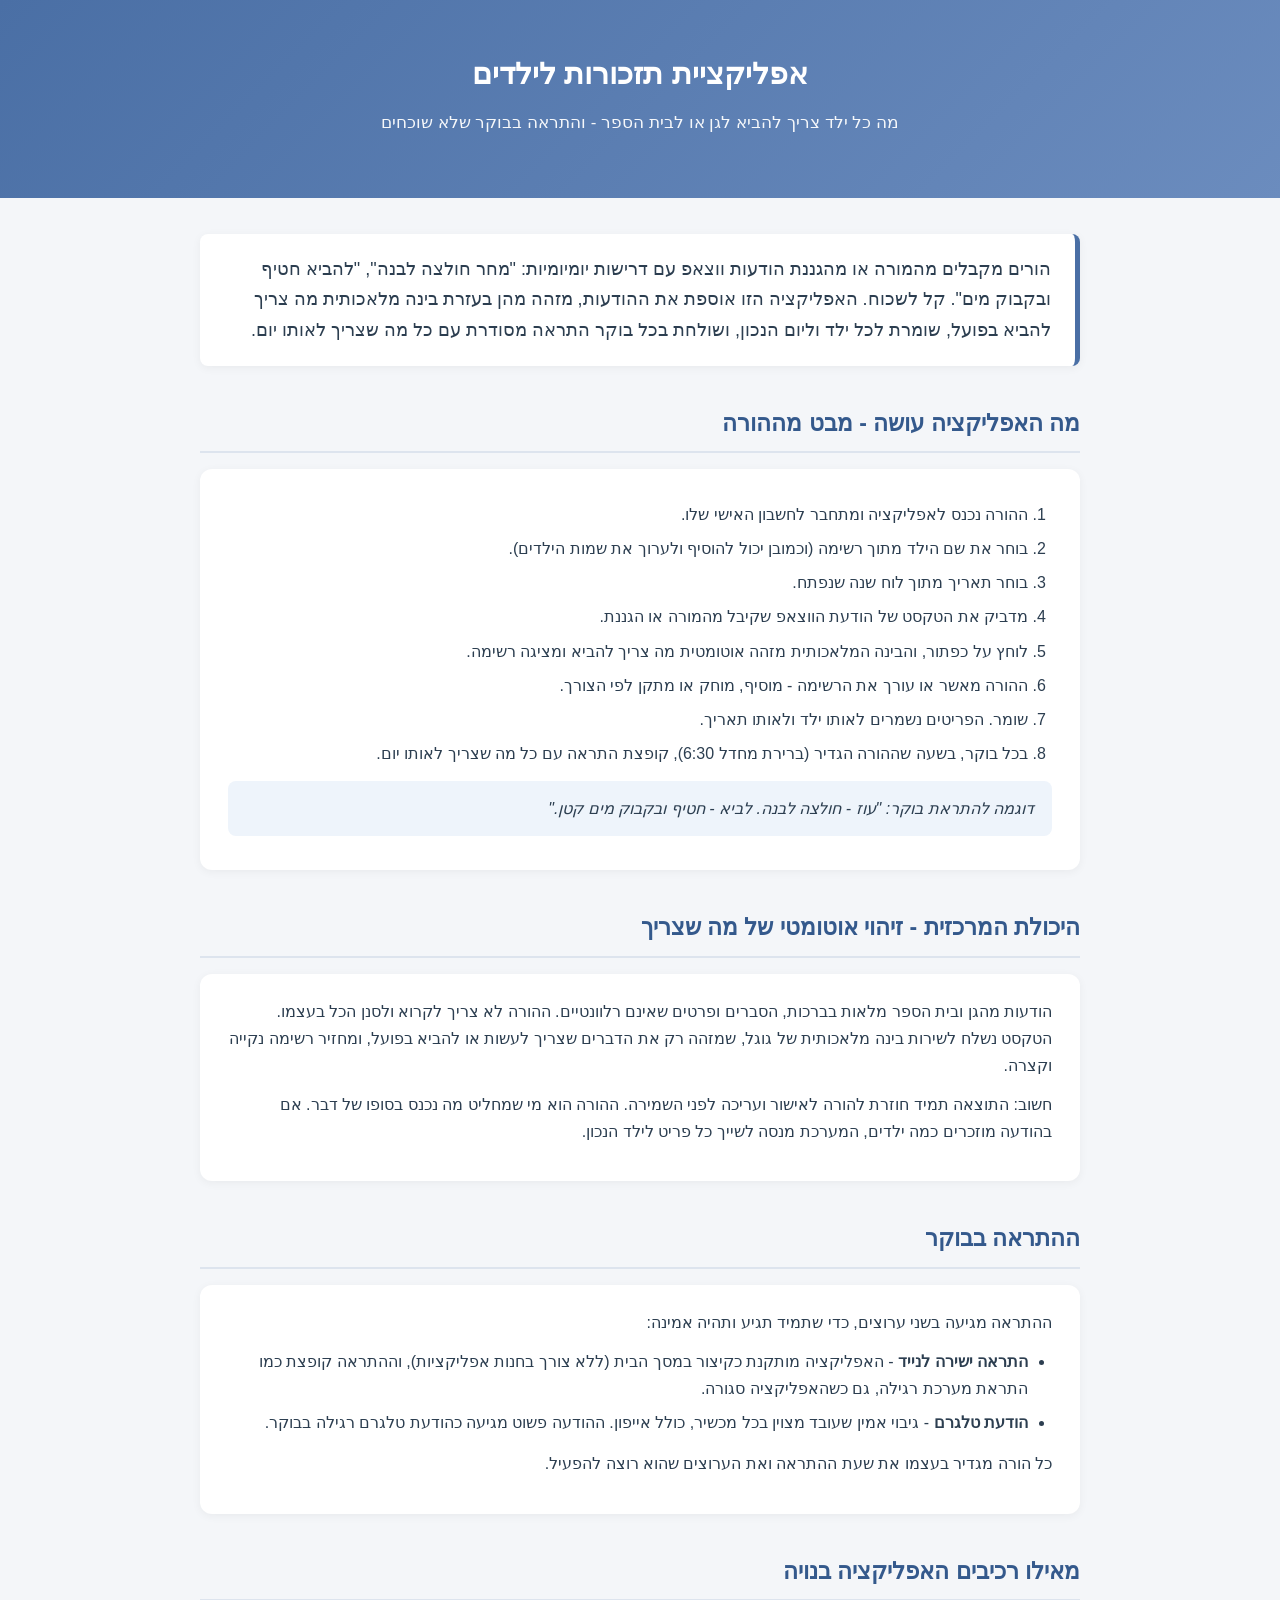
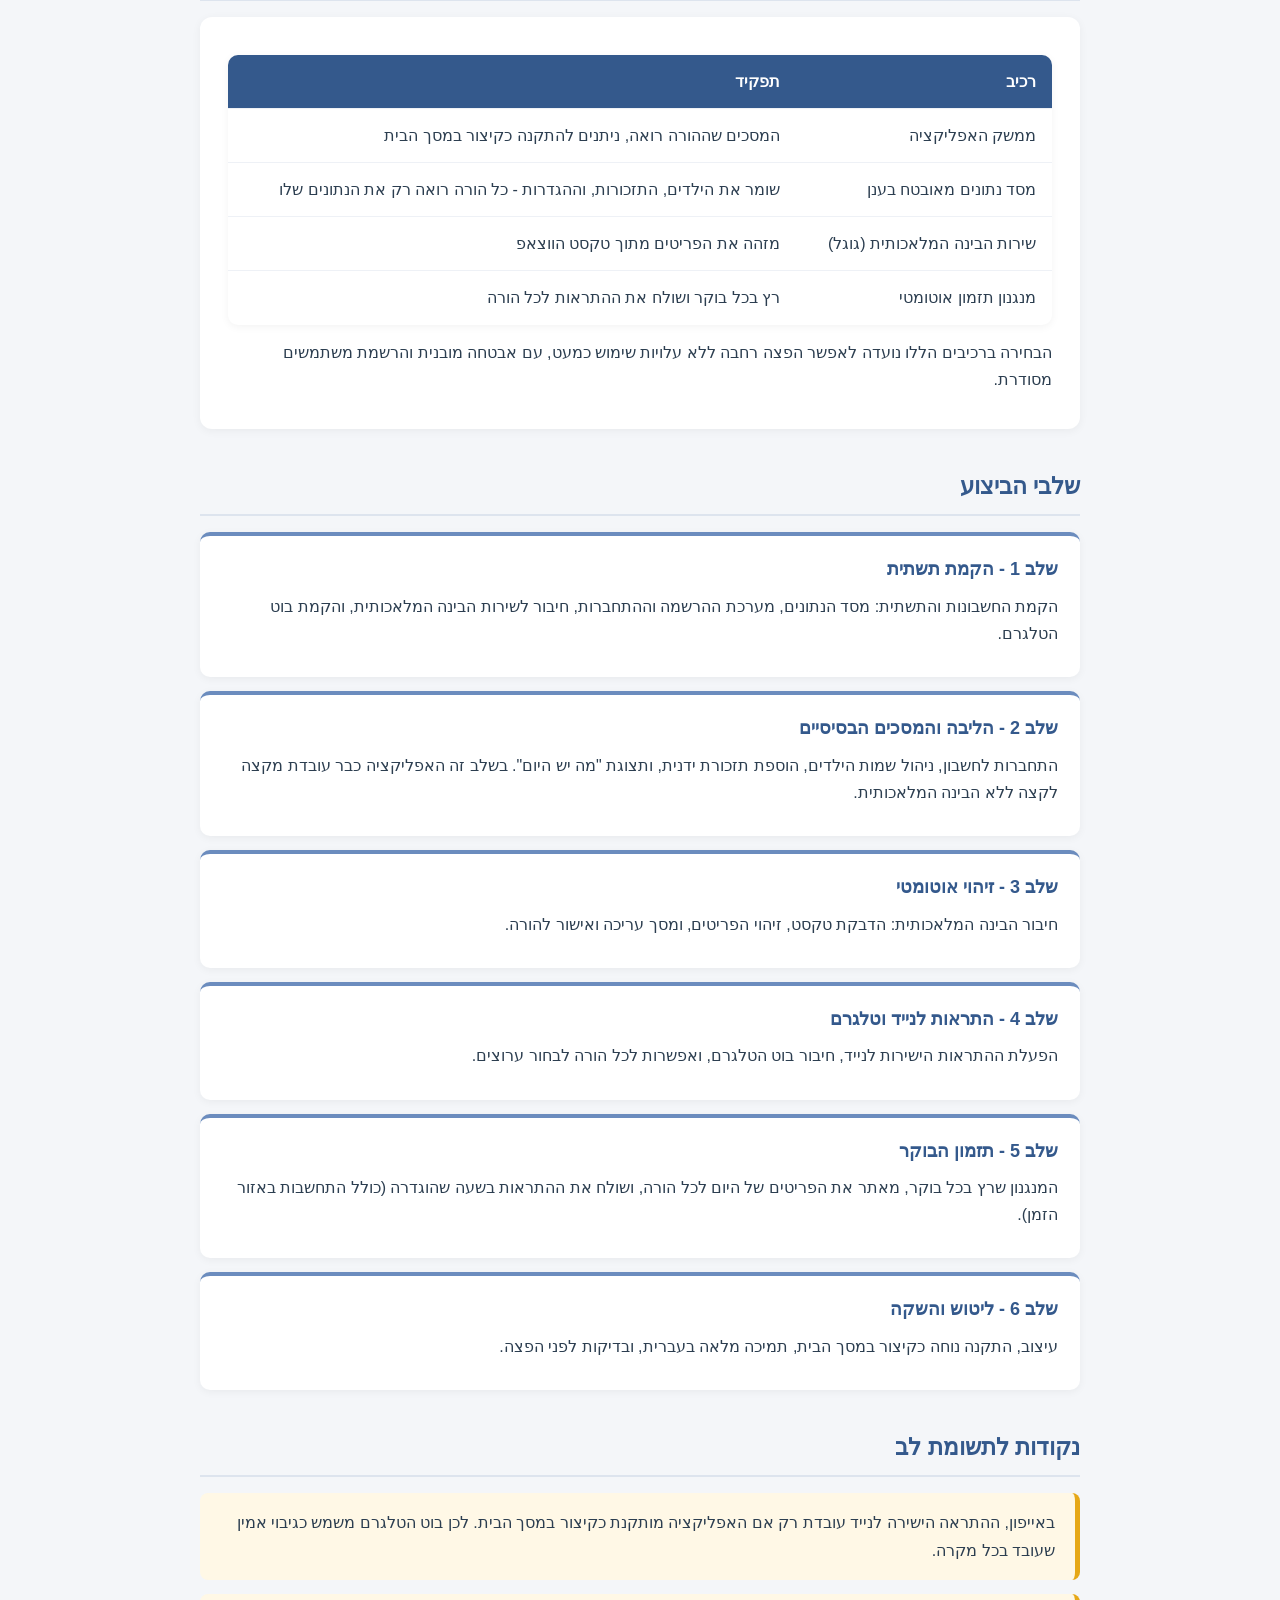
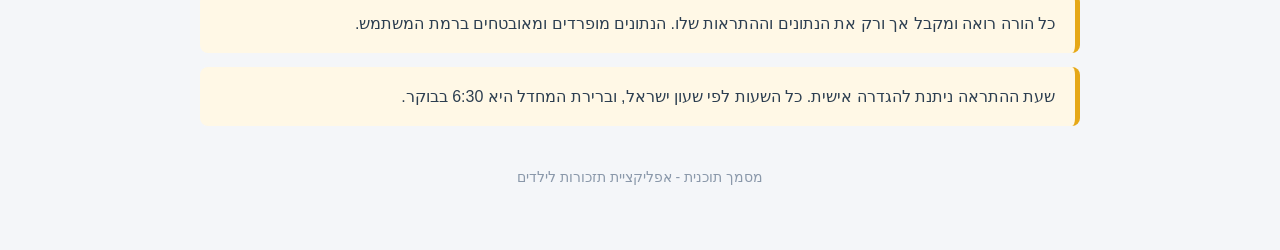
<file: kids-reminders-app-plan.html>
<!DOCTYPE html>
<html lang="he" dir="rtl">
<head>
<meta charset="utf-8">
<meta name="viewport" content="width=device-width, initial-scale=1.0">
<title>תוכנית אפליקציה - תזכורות לילדים</title>
<style>
  * { box-sizing: border-box; margin: 0; padding: 0; }
  body {
    font-family: "Segoe UI", "Arial", sans-serif;
    background: #f4f6f9;
    color: #2c3e50;
    line-height: 1.7;
    padding: 0;
  }
  .wrap { max-width: 920px; margin: 0 auto; padding: 0 20px 60px; }
  header {
    background: linear-gradient(135deg, #4a6fa5 0%, #6b8cbe 100%);
    color: #fff;
    padding: 48px 20px;
    text-align: center;
    margin-bottom: 36px;
  }
  header h1 { font-size: 30px; margin-bottom: 10px; }
  header p { font-size: 17px; opacity: 0.95; }
  h2 {
    font-size: 23px;
    color: #34598c;
    margin: 38px 0 16px;
    padding-bottom: 8px;
    border-bottom: 2px solid #dde4ee;
  }
  h3 { font-size: 18px; color: #2c3e50; margin: 18px 0 8px; }
  p { margin-bottom: 12px; }
  .card {
    background: #fff;
    border-radius: 12px;
    padding: 24px 28px;
    margin-bottom: 18px;
    box-shadow: 0 2px 10px rgba(0,0,0,0.05);
  }
  .lead {
    font-size: 18px;
    background: #fff;
    border-right: 5px solid #4a6fa5;
    border-radius: 8px;
    padding: 20px 24px;
    margin-bottom: 28px;
    box-shadow: 0 2px 10px rgba(0,0,0,0.05);
  }
  ul, ol { margin: 8px 24px 14px; }
  li { margin-bottom: 7px; }
  .steps { counter-reset: step; list-style: none; margin: 0; }
  .steps li {
    position: relative;
    padding: 14px 64px 14px 18px;
    margin-bottom: 14px;
    background: #fff;
    border-radius: 10px;
    box-shadow: 0 2px 8px rgba(0,0,0,0.05);
  }
  .steps li::before {
    counter-increment: step;
    content: counter(step);
    position: absolute;
    right: 16px;
    top: 50%;
    transform: translateY(-50%);
    width: 34px; height: 34px;
    background: #4a6fa5;
    color: #fff;
    border-radius: 50%;
    display: flex;
    align-items: center;
    justify-content: center;
    font-weight: bold;
  }
  table { width: 100%; border-collapse: collapse; margin: 14px 0; background: #fff; border-radius: 10px; overflow: hidden; box-shadow: 0 2px 8px rgba(0,0,0,0.05); }
  th, td { padding: 13px 16px; text-align: right; border-bottom: 1px solid #eef1f6; }
  th { background: #34598c; color: #fff; font-weight: 600; }
  tr:last-child td { border-bottom: none; }
  .phase {
    background: #fff;
    border-radius: 10px;
    padding: 18px 22px;
    margin-bottom: 14px;
    box-shadow: 0 2px 8px rgba(0,0,0,0.05);
    border-top: 4px solid #6b8cbe;
  }
  .phase h3 { margin-top: 0; color: #34598c; }
  .note {
    background: #fff8e6;
    border-right: 5px solid #e6a817;
    border-radius: 8px;
    padding: 16px 20px;
    margin-bottom: 14px;
  }
  .example {
    background: #eef4fb;
    border-radius: 8px;
    padding: 14px 18px;
    font-style: italic;
    margin: 10px 0;
  }
  footer { text-align: center; color: #8a98aa; font-size: 14px; margin-top: 40px; }
</style>
</head>
<body>
<header>
  <h1>אפליקציית תזכורות לילדים</h1>
  <p>מה כל ילד צריך להביא לגן או לבית הספר - והתראה בבוקר שלא שוכחים</p>
</header>

<div class="wrap">

  <div class="lead">
    הורים מקבלים מהמורה או מהגננת הודעות ווצאפ עם דרישות יומיומיות: "מחר חולצה לבנה", "להביא חטיף ובקבוק מים". קל לשכוח. האפליקציה הזו אוספת את ההודעות, מזהה מהן בעזרת בינה מלאכותית מה צריך להביא בפועל, שומרת לכל ילד וליום הנכון, ושולחת בכל בוקר התראה מסודרת עם כל מה שצריך לאותו יום.
  </div>

  <h2>מה האפליקציה עושה - מבט מההורה</h2>
  <div class="card">
    <ol>
      <li>ההורה נכנס לאפליקציה ומתחבר לחשבון האישי שלו.</li>
      <li>בוחר את שם הילד מתוך רשימה (וכמובן יכול להוסיף ולערוך את שמות הילדים).</li>
      <li>בוחר תאריך מתוך לוח שנה שנפתח.</li>
      <li>מדביק את הטקסט של הודעת הווצאפ שקיבל מהמורה או הגננת.</li>
      <li>לוחץ על כפתור, והבינה המלאכותית מזהה אוטומטית מה צריך להביא ומציגה רשימה.</li>
      <li>ההורה מאשר או עורך את הרשימה - מוסיף, מוחק או מתקן לפי הצורך.</li>
      <li>שומר. הפריטים נשמרים לאותו ילד ולאותו תאריך.</li>
      <li>בכל בוקר, בשעה שההורה הגדיר (ברירת מחדל 6:30), קופצת התראה עם כל מה שצריך לאותו יום.</li>
    </ol>
    <div class="example">
      דוגמה להתראת בוקר: "עוז - חולצה לבנה. לביא - חטיף ובקבוק מים קטן."
    </div>
  </div>

  <h2>היכולת המרכזית - זיהוי אוטומטי של מה שצריך</h2>
  <div class="card">
    <p>הודעות מהגן ובית הספר מלאות בברכות, הסברים ופרטים שאינם רלוונטיים. ההורה לא צריך לקרוא ולסנן הכל בעצמו. הטקסט נשלח לשירות בינה מלאכותית של גוגל, שמזהה רק את הדברים שצריך לעשות או להביא בפועל, ומחזיר רשימה נקייה וקצרה.</p>
    <p>חשוב: התוצאה תמיד חוזרת להורה לאישור ועריכה לפני השמירה. ההורה הוא מי שמחליט מה נכנס בסופו של דבר. אם בהודעה מוזכרים כמה ילדים, המערכת מנסה לשייך כל פריט לילד הנכון.</p>
  </div>

  <h2>ההתראה בבוקר</h2>
  <div class="card">
    <p>ההתראה מגיעה בשני ערוצים, כדי שתמיד תגיע ותהיה אמינה:</p>
    <ul>
      <li><strong>התראה ישירה לנייד</strong> - האפליקציה מותקנת כקיצור במסך הבית (ללא צורך בחנות אפליקציות), וההתראה קופצת כמו התראת מערכת רגילה, גם כשהאפליקציה סגורה.</li>
      <li><strong>הודעת טלגרם</strong> - גיבוי אמין שעובד מצוין בכל מכשיר, כולל אייפון. ההודעה פשוט מגיעה כהודעת טלגרם רגילה בבוקר.</li>
    </ul>
    <p>כל הורה מגדיר בעצמו את שעת ההתראה ואת הערוצים שהוא רוצה להפעיל.</p>
  </div>

  <h2>מאילו רכיבים האפליקציה בנויה</h2>
  <div class="card">
    <table>
      <tr><th>רכיב</th><th>תפקיד</th></tr>
      <tr><td>ממשק האפליקציה</td><td>המסכים שההורה רואה, ניתנים להתקנה כקיצור במסך הבית</td></tr>
      <tr><td>מסד נתונים מאובטח בענן</td><td>שומר את הילדים, התזכורות, וההגדרות - כל הורה רואה רק את הנתונים שלו</td></tr>
      <tr><td>שירות הבינה המלאכותית (גוגל)</td><td>מזהה את הפריטים מתוך טקסט הווצאפ</td></tr>
      <tr><td>מנגנון תזמון אוטומטי</td><td>רץ בכל בוקר ושולח את ההתראות לכל הורה</td></tr>
    </table>
    <p>הבחירה ברכיבים הללו נועדה לאפשר הפצה רחבה ללא עלויות שימוש כמעט, עם אבטחה מובנית והרשמת משתמשים מסודרת.</p>
  </div>

  <h2>שלבי הביצוע</h2>

  <div class="phase">
    <h3>שלב 1 - הקמת תשתית</h3>
    <p>הקמת החשבונות והתשתית: מסד הנתונים, מערכת ההרשמה וההתחברות, חיבור לשירות הבינה המלאכותית, והקמת בוט הטלגרם.</p>
  </div>
  <div class="phase">
    <h3>שלב 2 - הליבה והמסכים הבסיסיים</h3>
    <p>התחברות לחשבון, ניהול שמות הילדים, הוספת תזכורת ידנית, ותצוגת "מה יש היום". בשלב זה האפליקציה כבר עובדת מקצה לקצה ללא הבינה המלאכותית.</p>
  </div>
  <div class="phase">
    <h3>שלב 3 - זיהוי אוטומטי</h3>
    <p>חיבור הבינה המלאכותית: הדבקת טקסט, זיהוי הפריטים, ומסך עריכה ואישור להורה.</p>
  </div>
  <div class="phase">
    <h3>שלב 4 - התראות לנייד וטלגרם</h3>
    <p>הפעלת ההתראות הישירות לנייד, חיבור בוט הטלגרם, ואפשרות לכל הורה לבחור ערוצים.</p>
  </div>
  <div class="phase">
    <h3>שלב 5 - תזמון הבוקר</h3>
    <p>המנגנון שרץ בכל בוקר, מאתר את הפריטים של היום לכל הורה, ושולח את ההתראות בשעה שהוגדרה (כולל התחשבות באזור הזמן).</p>
  </div>
  <div class="phase">
    <h3>שלב 6 - ליטוש והשקה</h3>
    <p>עיצוב, התקנה נוחה כקיצור במסך הבית, תמיכה מלאה בעברית, ובדיקות לפני הפצה.</p>
  </div>

  <h2>נקודות לתשומת לב</h2>
  <div class="note">
    באייפון, ההתראה הישירה לנייד עובדת רק אם האפליקציה מותקנת כקיצור במסך הבית. לכן בוט הטלגרם משמש כגיבוי אמין שעובד בכל מקרה.
  </div>
  <div class="note">
    כל הורה רואה ומקבל אך ורק את הנתונים וההתראות שלו. הנתונים מופרדים ומאובטחים ברמת המשתמש.
  </div>
  <div class="note">
    שעת ההתראה ניתנת להגדרה אישית. כל השעות לפי שעון ישראל, וברירת המחדל היא 6:30 בבוקר.
  </div>

  <footer>
    מסמך תוכנית - אפליקציית תזכורות לילדים
  </footer>

</div>
</body>
</html>
</file>
